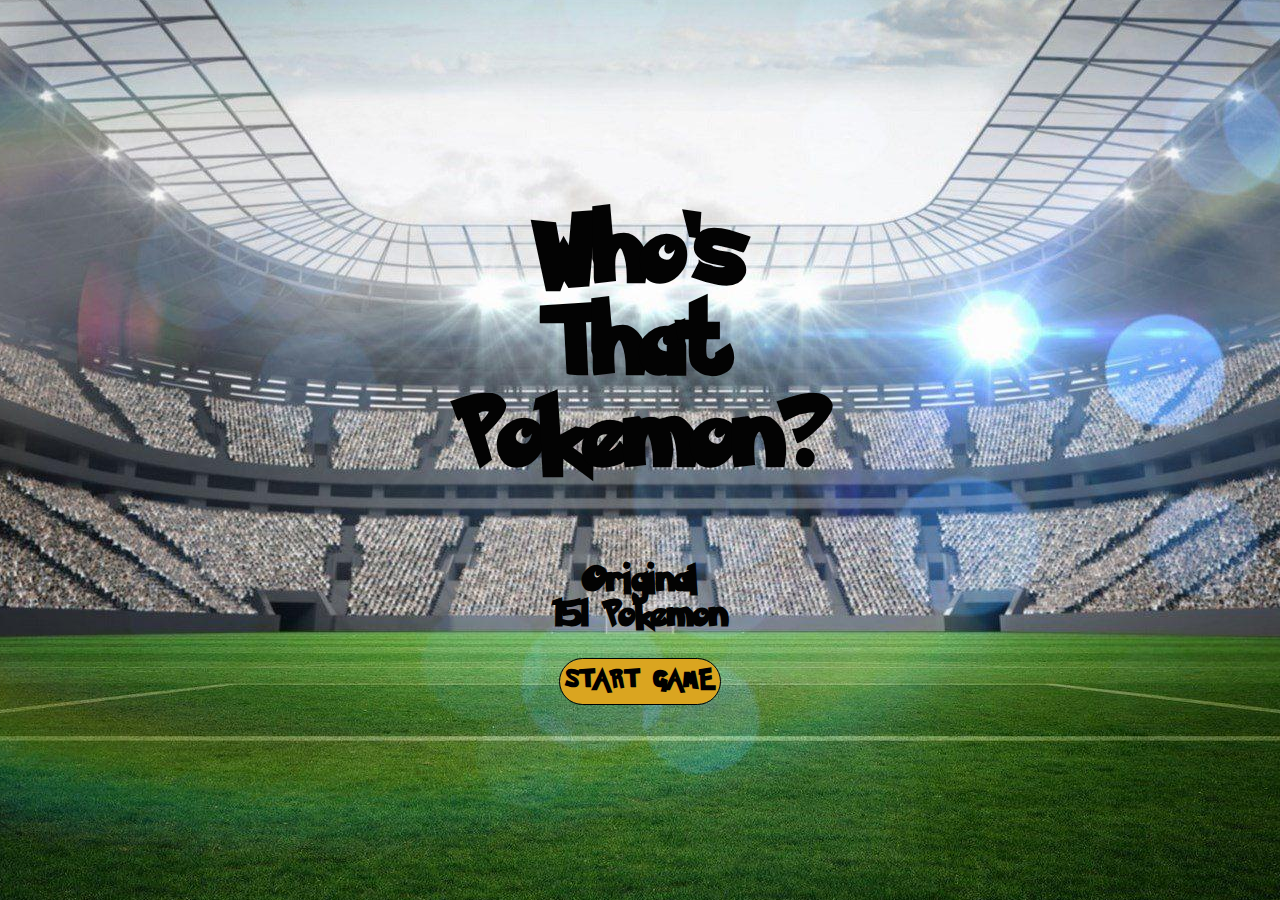
<file: index.html>
<!DOCTYPE html>
<html lang="en">
	<head>
    	<meta charset="utf-8">
    	<meta name="description" content="Play Who's That Pokemon">
    	<meta name="keywords" content="pokemon">
		<meta name="viewport" content="width=device-width, initial-scale=1, user-scalable=yes">

		<title>Play Who's That Pokemon</title>

		<!-- external CSS link -->
		<link rel="stylesheet" href="css/normalize.css">
		<link rel="stylesheet" href="css/style.css">
	</head>
	<body>

		<h1 class="tracking-in-expand-fwd-top start">Who's<br>That<br>Pokemon?</h1>

        <h2 class="tracking-in-expand-fwd-top">Original<br>151 Pokemon</h2>
		
		<button class="but pulsate-fwd" type="button" name="button"><a href="main.html">START GAME</a></button>
		
	</body>
</html>
</file>
<file: css/style.css>
/******************************************
/* CSS
/*******************************************/
/* ----------------------------------------------
 * Generated by Animista on 2023-11-16 0:49:27
 * Licensed under FreeBSD License.
 * See http://animista.net/license for more info. 
 * w: http://animista.net, t: @cssanimista
 * ---------------------------------------------- */

/**
 * ----------------------------------------
 * animation pulsate-fwd
 * ----------------------------------------
 */
 @-webkit-keyframes pulsate-fwd {
  0% {
    -webkit-transform: scale(1);
            transform: scale(1);
  }
  50% {
    -webkit-transform: scale(1.1);
            transform: scale(1.1);
  }
  100% {
    -webkit-transform: scale(1);
            transform: scale(1);
  }
}
@keyframes pulsate-fwd {
  0% {
    -webkit-transform: scale(1);
            transform: scale(1);
  }
  50% {
    -webkit-transform: scale(1.1);
            transform: scale(1.1);
  }
  100% {
    -webkit-transform: scale(1);
            transform: scale(1);
  }
}


/**
 * ----------------------------------------
 * animation tracking-in-expand-fwd-top
 * ----------------------------------------
 */
 @-webkit-keyframes tracking-in-expand-fwd-top {
  0% {
    letter-spacing: -0.5em;
    -webkit-transform: translateZ(-700px) translateY(-500px);
            transform: translateZ(-700px) translateY(-500px);
    opacity: 0;
  }
  40% {
    opacity: 0.6;
  }
  100% {
    -webkit-transform: translateZ(0) translateY(0);
            transform: translateZ(0) translateY(0);
    opacity: 1;
  }
}
@keyframes tracking-in-expand-fwd-top {
  0% {
    letter-spacing: -0.5em;
    -webkit-transform: translateZ(-700px) translateY(-500px);
            transform: translateZ(-700px) translateY(-500px);
    opacity: 0;
  }
  40% {
    opacity: 0.6;
  }
  100% {
    -webkit-transform: translateZ(0) translateY(0);
            transform: translateZ(0) translateY(0);
    opacity: 1;
  }
}

/**
 * ----------------------------------------
 * animation roll-in-left
 * ----------------------------------------
 */
 @-webkit-keyframes roll-in-left {
  0% {
    -webkit-transform: translateX(-800px) rotate(-540deg);
            transform: translateX(-800px) rotate(-540deg);
    opacity: 0;
  }
  100% {
    -webkit-transform: translateX(0) rotate(0deg);
            transform: translateX(0) rotate(0deg);
    opacity: 1;
  }
}
@keyframes roll-in-left {
  0% {
    -webkit-transform: translateX(-800px) rotate(-540deg);
            transform: translateX(-800px) rotate(-540deg);
    opacity: 0;
  }
  100% {
    -webkit-transform: translateX(0) rotate(0deg);
            transform: translateX(0) rotate(0deg);
    opacity: 1;
  }
}

/* ----------------------------------------------
 * Generated by Animista on 2023-11-16 1:26:14
 * Licensed under FreeBSD License.
 * See http://animista.net/license for more info. 
 * w: http://animista.net, t: @cssanimista
 * ---------------------------------------------- */

/**
 * ----------------------------------------
 * animation pulsate-bck
 * ----------------------------------------
 */
 @-webkit-keyframes pulsate-bck {
  0% {
    -webkit-transform: scale(1);
            transform: scale(1);
  }
  50% {
    -webkit-transform: scale(0.9);
            transform: scale(0.9);
  }
  100% {
    -webkit-transform: scale(1);
            transform: scale(1);
  }
}
@keyframes pulsate-bck {
  0% {
    -webkit-transform: scale(1);
            transform: scale(1);
  }
  50% {
    -webkit-transform: scale(0.9);
            transform: scale(0.9);
  }
  100% {
    -webkit-transform: scale(1);
            transform: scale(1);
  }
}




/* Box Model Hack */
*{
  box-sizing: border-box;
}

html {
  font-size: 62.5%;
  height: 100%;
  width: 100%;
}

@font-face {
  font-family: 'Pokemon';
  src: url('../fonts/Pokemon-Solid.ttf') format('truetype');
}

/******************************************
/* LAYOUT
/*******************************************/
img{
  display: block;
  margin: 5% auto 0 auto;
  width: 20%;
  height: 20%;

  opacity: 0.6;
  
}

body {
  display: flex;
  height: inherit;
  width: inherit;
  color: #030303;
  flex-flow: column wrap;
  justify-content: center;
  align-items: center;
  font-family: 'Pokemon';
  background: url('../img/pokemon-stadium.jpg') 50% 50% no-repeat;
  font-size: 2rem;
  font-weight: bold;
  margin: 0 auto;
  text-align: center;
}

a {
  text-decoration: none;
  color: inherit;

}

.start {
  font-size: 8rem;
}

h1 {
  font-size: 3.5rem;
}

h2, h4 {
  font-size: 3rem;
}

h3 {
  display: block;
  width: 50%;
  height: 5%;
  font-size: 2.5rem;
}

#score {
  color: green;
}

#outs {
  color: maroon;
}

#high {
  color: dodgerblue;
}
.but, button {
  border: 0px solid;
  border-radius: 25px;
  background: goldenrod;
  outline: 1px solid;
  color: black;
  outline-color: black;
  outline-offset: 0px;
  text-shadow: none;
  cursor: pointer;
  font-size: 2rem;
  line-height: 2.5rem;
  max-width: 160px; 
  width: 100%;
  height: 5%;
  padding: 1rem 0;
  margin-bottom: 3%;
  letter-spacing: 0.3rem;
  font-weight: 600;
  position: relative;
  text-decoration: none;
  text-transform: uppercase;
  display: flex;
  justify-content: center;
  transition: all 550ms cubic-bezier(
      .36,.63,.5,.73
  );
}

.but:hover {
  border: 1px solid darkgreen;
  outline-color: rgba(255, 255, 255, 0);
  outline-offset: 15px;
  color: darkgreen;
}

.roll-in-left {
  display: flex;
  flex-flow: row wrap;
  justify-content: center;
  align-items: center;
  list-style-type: none;
  font-size: 3rem;
  font-weight: bold;
}

.roll-in-left > li {
  margin: 2%;
}

div {
  display: flex;
  flex-flow: row nowrap;
  justify-content: center;
  align-items: center;
  height: 20%;
  width: 100%;
  margin: 3% 0;
}

div > button {
  text-transform: none;
  padding: 1% 0 3% 0;
  margin: 2% 2%;
  letter-spacing: normal;
  text-align: center;
  width: 50%;
  height: 25%;
}
/******************************************
/* ADDITIONAL STYLES
/*******************************************/

.search {
  position: relative;
  width: 64px;
  height: 64px;
  border-radius: 60px;
  padding: 10px;
  cursor: pointer;
  background-repeat: no-repeat;
  font-family: sans-serif;
  font-size: 24px;
  color: transparent;
  border: 1px solid #030303;
  transition: width 300ms, background-position 300ms;
  overflow: hidden;
  background: url(../img/ball.svg) no-repeat transparent;
  background-size: 60px;
  background-position: 45% 50%;
} 

.search:hover {
  cursor: pointer;
  border: 1px solid #030303;
  background: url(../img/ball.svg) no-repeat transparent;
  background-size: 60px;
  background-position: 45% 50%;
}

.search:focus, .search:not(:placeholder-shown) {
  max-width: 300px;
  width: 100%;
  cursor: text;
  color: #030303;
  padding-left: 75px;
  outline: none;
  transition: width 500ms, background-position 300ms;
  border: 1px solid #030303;
  background-color: transparent;
  background: url(../img/ball.svg) no-repeat;
  background-size: 60px;
  background-position: 10px 50%;
}
.pulsate-fwd {
	-webkit-animation: pulsate-fwd 0.5s linear infinite both;
	        animation: pulsate-fwd 0.5s linear infinite both;
}
.tracking-in-expand-fwd-top {
	-webkit-animation: tracking-in-expand-fwd-top 0.8s cubic-bezier(0.215, 0.610, 0.355, 1.000) both;
	        animation: tracking-in-expand-fwd-top 0.8s cubic-bezier(0.215, 0.610, 0.355, 1.000) both;
}

.roll-in-left {
	-webkit-animation: roll-in-left 0.6s ease-out both;
	        animation: roll-in-left 0.6s ease-out both;
}

.pulsate-bck {
	-webkit-animation: pulsate-bck 0.5s ease-in-out infinite both;
	        animation: pulsate-bck 0.5s ease-in-out infinite both;
}

@media all and (max-width: 575px) {
  body {
    overflow: auto;
    flex-wrap: nowrap;
  }

  div {
    flex-flow: column nowrap;
  }
  
  div > button {
    width: 50%;
    height: 25%;
  }
}
</file>
